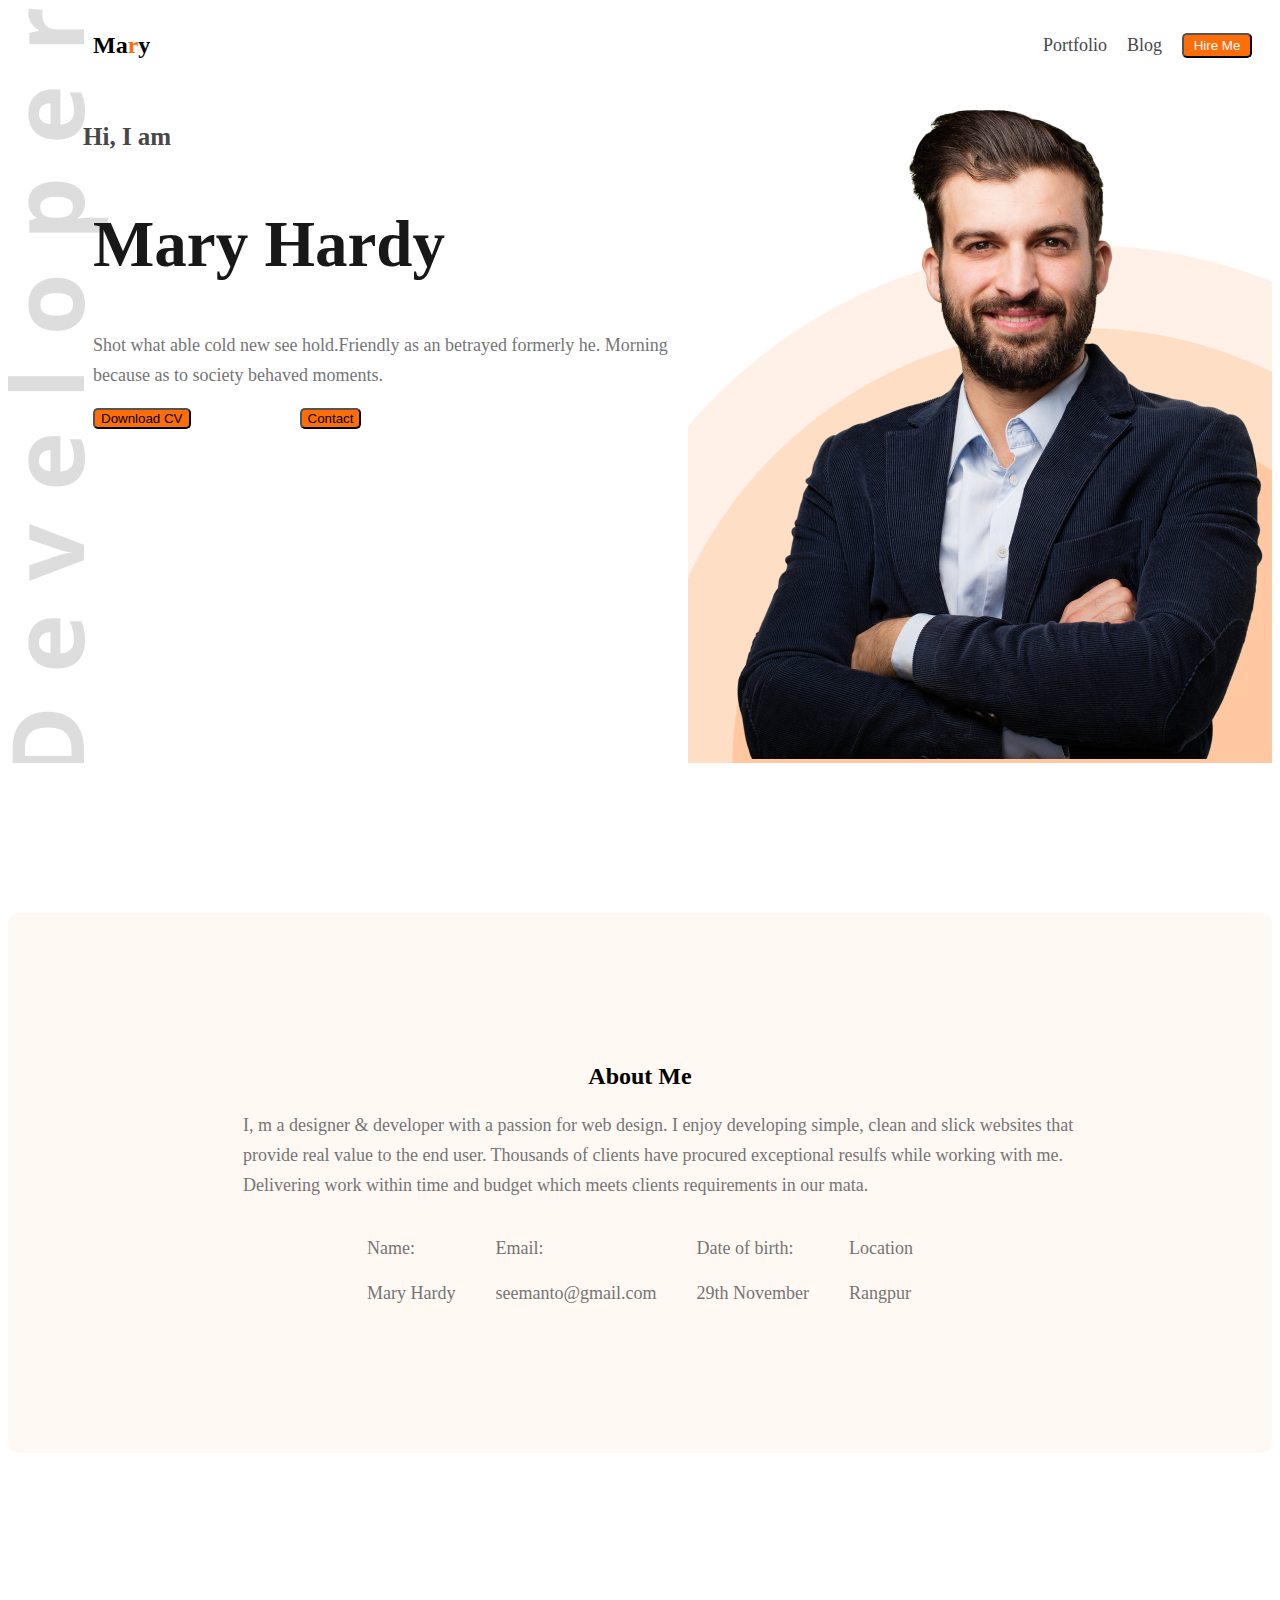
<file: index.html>
<!DOCTYPE html>
<html lang="en">
<head>
    <meta charset="UTF-8">
    <meta name="viewport" content="width=device-width, initial-scale=1.0">
    <title>Webdeveloper</title>
    <link rel="stylesheet" href="styles/port.css">
</head>
<body>
    <header class="header">
        <nav>
            <h3 class="heading">
                Ma<span class="text">r</span>y
            </h3>
            <ul>
                <li><a href="">Portfolio</a></li>
                <li><a href="">Blog</a></li>
                <li><a href=""><button id="btn">Hire Me</button></a></li>
            </ul>
        </nav>
        <div class="banner">
            <div class="banner-content">
                <h4>
                    Hi, I  am
                </h4>
                <h1>
                    Mary Hardy
                </h1>
                <p class="para">
                    Shot what able cold new see hold.Friendly as an betrayed formerly he. Morning because as to society behaved moments.
                </p>
                <button class="but">Download CV</button>
                <button class="but" >Contact</button>

            </div>
            <div class="im">
                <img src="images/hardy.png" alt="">
            </div>
        </div>

    </header>
    <main>
        <section class="about">
            <div class="about-work">
                <h2>
                    About Me
                </h2>
                <p>
                    I, m a designer & developer with a passion for web design. I enjoy developing simple, clean and slick websites that provide real value to the end user. Thousands of clients have procured exceptional resulfs while working with me. Delivering work within time and budget which meets clients requirements in our mata.
                </p>
                <div class="item">
                    <div>
                        <p>Name:</p>
                        <p>Mary Hardy</p>
                    </div>
                    <div>
                        <p>Email:</p>
                        <p>seemanto@gmail.com</p>
                    </div>
                    <div>
                        <p>Date of birth:</p>
                        <p>29th November</p>
                    </div>
                    <div>
                        <p>Location</p>
                        <p>Rangpur</p>
                    </div>
                </div>
            </div>
        </section>

    </main>
    <footer>

    </footer>
</body>
</html>
</file>
<file: styles/port.css>
/* navstyle */
nav{
    display: flex;
    justify-content: space-between;
}
.heading{
    font-weight: 800px;
    font-size: x-large;
    margin-left: 85px;
}
.text{
    color: 
rgba(253, 110, 10, 1);
}
nav ul li{
    list-style: none;
    
}
nav li a{
    text-decoration: none;
    margin-right: 20px;
    color: #474747;
    font-size: large ;
}
nav ul{
    display: flex;
    align-items: center;
    
}
#btn{
    border-radius: 5px;
    height: 25px;
    width: 70px;
    background-color: rgba(253, 110, 10, 1);
    color:rgba(255, 255, 255, 1) ;
}
.banner{
    display: flex;
justify-content: center;
/* background-image: url(../images/header_bg.png); */
/* background-repeat: no-repeat; */
}
.header{
    background-image: url(../images/developer.png);
    background-repeat: no-repeat;
}
h4{
    color: rgba(71, 71, 71, 1);

font-family: Open Sans;
font-style: SemiBold;
font-size: 25px;
font-weight: 600;
line-height: 41px;
letter-spacing: 0%;
text-align: left;
margin-left: 75px;
}
h1{
    color: rgba(24, 24, 24, 1);

font-family: Open Sans;
font-style: Bold;
font-size: 65px;
font-weight: 700;
line-height: 86px;
letter-spacing: 0%;
text-align: left;
margin-left: 85px;
}
p{
    color: rgba(117, 117, 117, 1);

font-family: Open Sans;
font-style: Regular;
font-size: 18px;
font-weight: 400;
line-height: 30px;
letter-spacing: 0%;
text-align: left;
margin-left: 85px;
}
.but{
    background-color:  rgba(253, 110, 10, 1);
    margin-right: 20px;
    margin-left: 85px;
    border-radius: 5px;
}
.im{
    background-image: url(../images/header_bg.png);
    background-repeat: no-repeat;
    background-position: bottom , right;
}
.about{
    border-radius: 10px;
background: rgba(255, 248, 243, 1);
}
main{
    max-width: 1240;
    margin: 0 auto;
}
h2{
    text-align: center;
}
.about-work{
    padding: 130px 150px;
}
.item{
    display: flex;
    justify-content: center;
    align-items: center;
    gap: 10px;
}
.item p{
    margin: 15px;
}
.hp{
    text-align: center;
}
.skill-container{
    display: flex;
    gap: 25px;
    padding: 30px;
    border-radius: 5px;
    box-shadow: 5px 2px 3px black;
}
.img{
    margin-left: 75px;
}
main section{
    margin-top: 150px;
    margin-bottom: 150px;
}
.resume{
    display: flex;
    gap: 35px;
}
.pr{
    margin: 0;
    font-size: smaller;
}
.foot{
    display: flex;
    gap: 100px;
    background-color:  rgba(255, 248, 243, 1);;
}
.foot1{
    padding: 230px 130px 630px;
}
.foot2{
    padding: 230px 130px 630px;
    /* background-color: white; */
}
</file>
